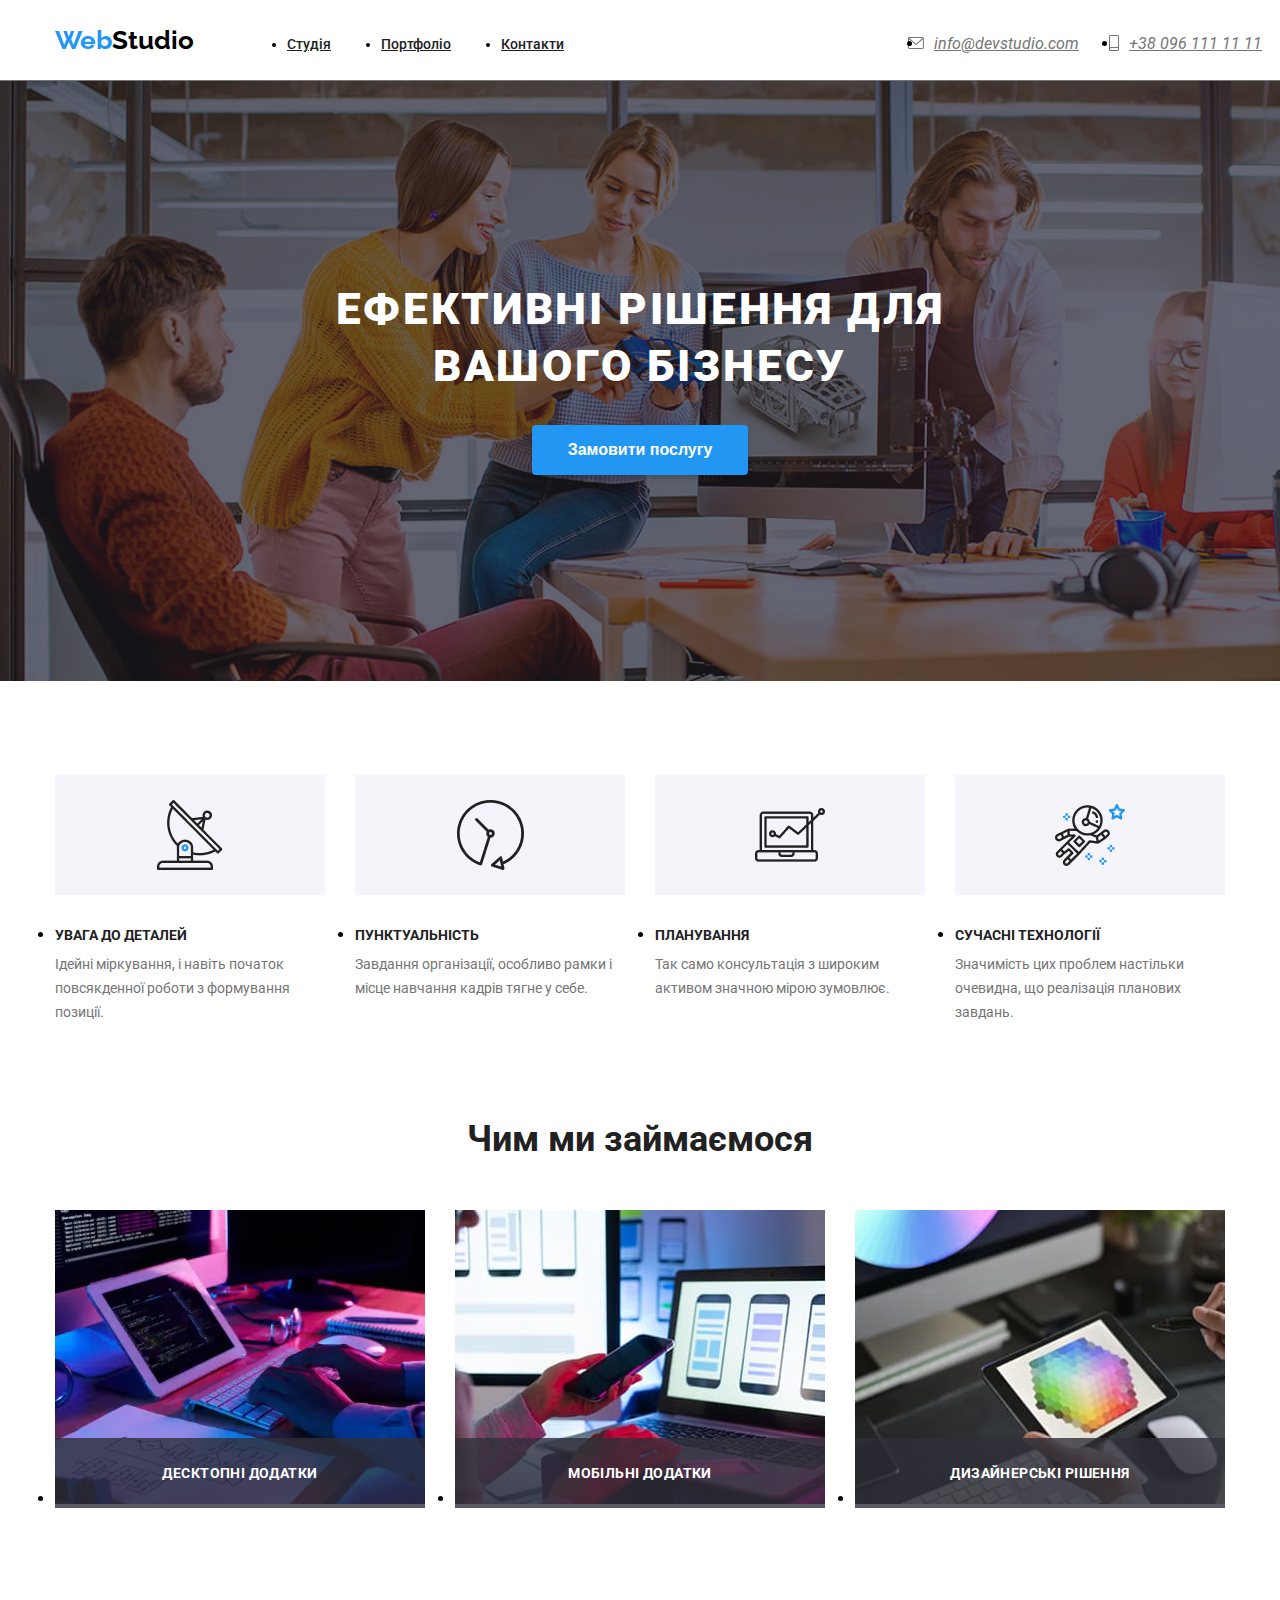
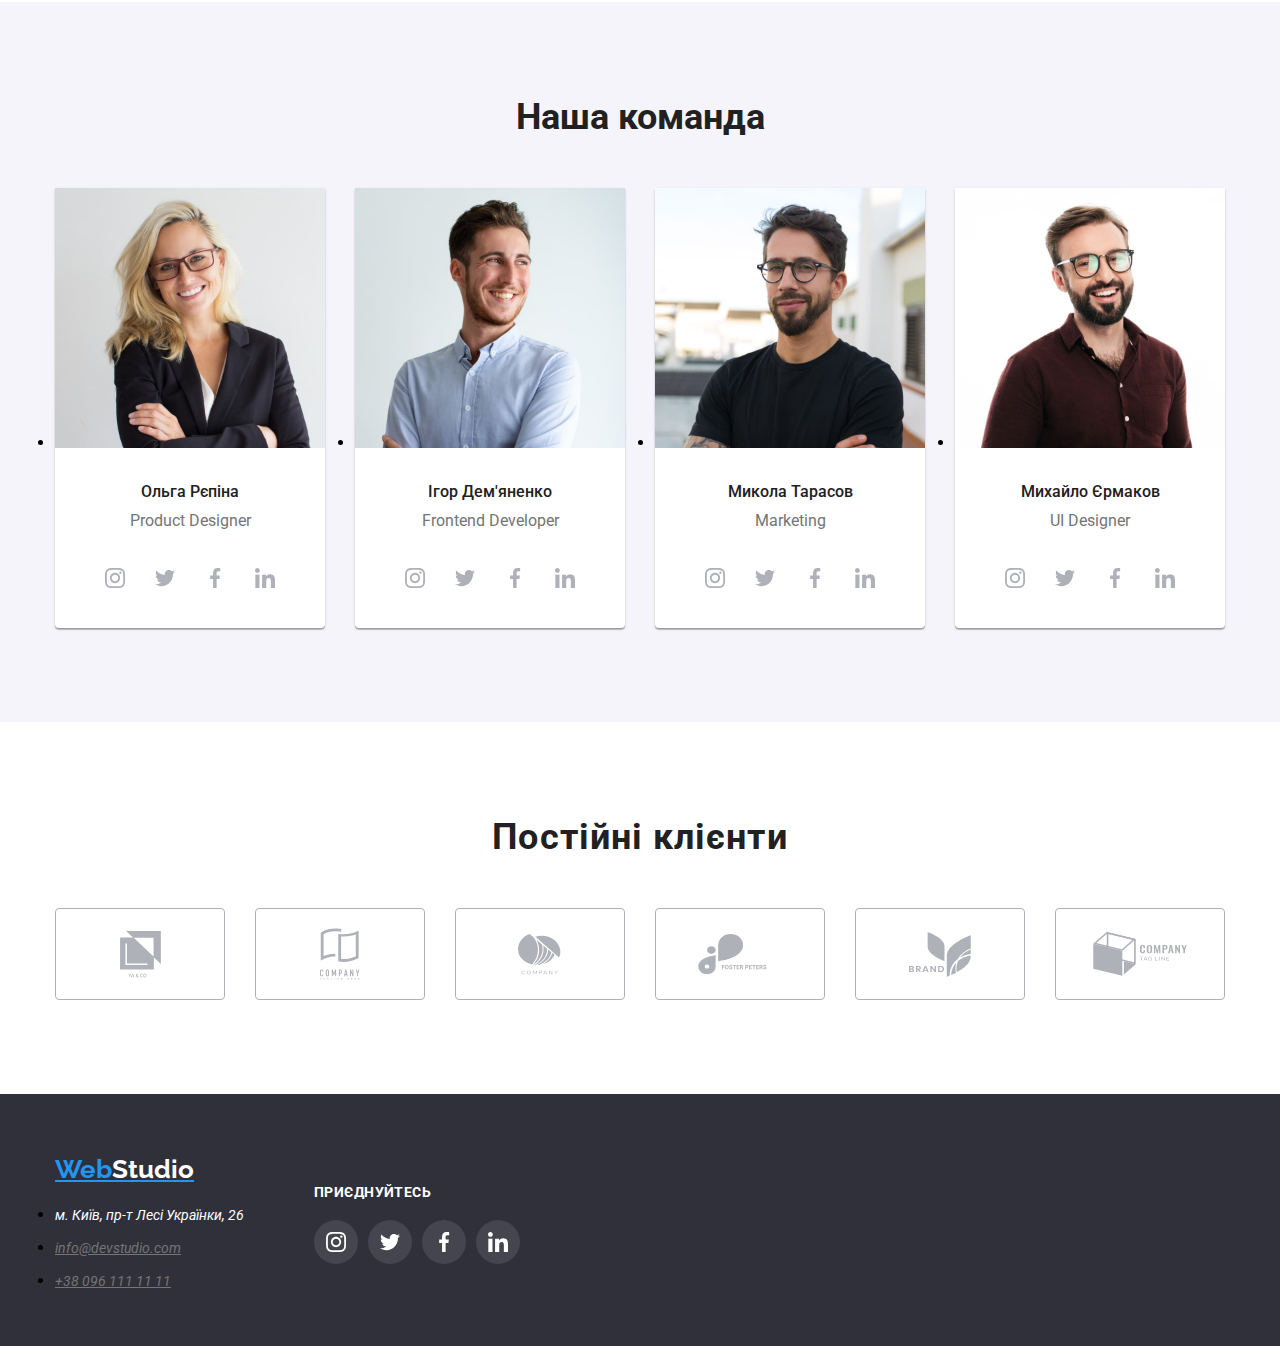
<file: index.html>
<!doctype html>
<html lang="en">
  <head>
    <meta charset="UTF-8" />
    <meta name="viewport" content="width=device-width, initial-scale=1.0" />
    <title>Document</title>
    <link rel="preconnect" href="https://fonts.googleapis.com" />
    <link rel="preconnect" href="https://fonts.gstatic.com" crossorigin />
    <link
      href="https://fonts.googleapis.com/css2?family=Raleway:ital,wght@0,100..900;1,100..900&family=Roboto:ital,wght@0,100..900;1,100..900&display=swap"
      rel="stylesheet"
    />
    <link
      rel="stylesheet"
      href="https://cdnjs.cloudflare.com/ajax/libs/modern-normalize/3.0.1/modern-normalize.min.css"
      integrity="sha512-q6WgHqiHlKyOqslT/lgBgodhd03Wp4BEqKeW6nNtlOY4quzyG3VoQKFrieaCeSnuVseNKRGpGeDU3qPmabCANg=="
      crossorigin="anonymous"
      referrerpolicy="no-referrer"
    />
    <link rel="stylesheet" href="css/reset.css" />
    <link rel="stylesheet" href="css/style.css" />
  </head>
  <body>
    <header class="header">
      <section class="section-header">
        <div class="container wrap">
          <a class="header-logo" href="/"
            ><span class="header-logo-blue">Web</span
            ><span class="header-logo-black">Studio</span></a
          >
          <nav class="header-nav">
            <ul class="header-list">
              <li class="header-item">
                <a class="header-link" href="#">Студія</a>
              </li>
              <li class="header-item">
                <a class="header-link" href="./portfolio.html">Портфоліо</a>
              </li>
              <li class="header-item">
                <a class="header-link" href="#">Контакти</a>
              </li>
            </ul>
          </nav>
          <address class="header-address">
            <ul class="header-list2">
              <svg class="mail">
                <use href="./img/symbol-defs.svg#icon-envelope"></use>
              </svg>
              <li class="header-item">
                <a class="header-address-link" href="mail:info@devstudio.com"
                  >info@devstudio.com</a
                >
              </li>
              <svg class="smartphone">
                <use href="./img/symbol-defs.svg#icon-smartphone"></use>
              </svg>
              <li class="header-item">
                <a class="header-address-link" href="tel:+380961111111"
                  >+38 096 111 11 11</a
                >
              </li>
            </ul>
          </address>
        </div>
      </section>
    </header>
    <main>
      <section class="section-hero">
        <div class="container hero">
          <h1 class="hero-title">Ефективні рішення для вашого бізнесу</h1>
          <button class="hero-btn" type="button">Замовити послугу</button>
        </div>
      </section>
      <section class="main-section">
        <div class="container">
          <ul class="main-list">
            <li class="main-item">
              <h2 class="main-subtitle">УВАГА ДО ДЕТАЛЕЙ</h2>
              <p class="main-text">
                Ідейні міркування, і навіть початок повсякденної роботи з
                формування позиції.
              </p>
            </li>
            <li class="main-item">
              <h3 class="main-subtitle">ПУНКТУАЛЬНІСТЬ</h3>
              <p class="main-text">
                Завдання організації, особливо рамки і місце навчання кадрів
                тягне у себе.
              </p>
            </li>
            <li class="main-item">
              <h3 class="main-subtitle">ПЛАНУВАННЯ</h3>
              <p class="main-text">
                Так само консультація з широким активом значною мірою зумовлює.
              </p>
            </li>
            <li class="main-item">
              <h3 class="main-subtitle">СУЧАСНІ ТЕХНОЛОГІЇ</h3>
              <p class="main-text">
                Значимість цих проблем настільки очевидна, що реалізація
                планових завдань.
              </p>
            </li>
          </ul>
        </div>
      </section>
      <section class="section-second">
        <div class="container">
          <h2 class="main-title">Чим ми займаємося</h2>
          <ul class="main-list">
            <li class="main-list-item">
              <img
                class="main-list-item-img"
                src="img/activities-1.webp"
                alt="computer"
              />
              <div class="main-block">Десктопні додатки</div>
            </li>
            <li class="main-list-item">
              <img
                class="main-list-item-img"
                src="img/activities-2.jpg"
                alt="mobile"
              />
               <div class="main-block">Мобільні додатки</div>
            </li>
            <li class="main-list-item">
              <img
                class="main-list-item-img"
                src="img/activities-3.jpg"
                alt="planshet"
              />
              <div class="main-block">Дизайнерські рішення</div>
            </li>
          </ul>
        </div>
      </section>
      <section class="section-team">
        <div class="container">
          <h2 class="team-title">Наша команда</h2>
          <ul class="team-list">
            <li class="team-item">
              <img
                class="team-img"
                src="img/team-member-1.jpg"
                alt="woman"
                width="300px"
              />
              <h3 class="team-subtitle">Ольга Рєпіна</h3>
              <p class="team-text">Product Designer</p>
              <ul class="team-list-icons">
                <li class="team-item-icons">
                  <svg class="instagram">
                    <use href="./img/symbol-defs.svg#icon-instagram"></use>
                  </svg>
                </li>
                <li class="team-item-icons">
                  <svg class="twitter">
                    <use href="./img/symbol-defs.svg#icon-twitter"></use>
                  </svg>
                </li>
                <li class="team-item-icons">
                  <svg class="facebook">
                    <use href="./img/symbol-defs.svg#icon-facebook"></use>
                  </svg>
                </li>
                <li class="team-item-icons">
                  <svg class="linkedin">
                    <use href="./img/symbol-defs.svg#icon-linkedin"></use>
                  </svg>
                </li>
              </ul>
            </li>
            <li class="team-item">
              <img
                class="team-img"
                src="img/team-member-2.jpg"
                alt="man"
                width="300px"
              />
              <h3 class="team-subtitle">Ігор Дем'яненко</h3>
              <p class="team-text">Frontend Developer</p>
              <ul class="team-list-icons">
                <li class="team-item-icons">
                  <svg class="instagram">
                    <use href="./img/symbol-defs.svg#icon-instagram"></use>
                  </svg>
                </li>
                <li class="team-item-icons">
                  <svg class="twitter">
                    <use href="./img/symbol-defs.svg#icon-twitter"></use>
                  </svg>
                </li>
                <li class="team-item-icons">
                  <svg class="facebook">
                    <use href="./img/symbol-defs.svg#icon-facebook"></use>
                  </svg>
                </li>
                <li class="team-item-icons">
                  <svg class="linkedin">
                    <use href="./img/symbol-defs.svg#icon-linkedin"></use>
                  </svg>
                </li>
              </ul>
            </li>
            <li class="team-item">
              <img
                class="team-img"
                src="img/team-member-3.jpg"
                alt="men"
                width="300px"
              />
              <h3 class="team-subtitle">Микола Тарасов</h3>
              <p class="team-text">Marketing</p>
              <ul class="team-list-icons">
                <li class="team-item-icons">
                  <svg class="instagram">
                    <use href="./img/symbol-defs.svg#icon-instagram"></use>
                  </svg>
                </li>
                <li class="team-item-icons">
                  <svg class="twitter">
                    <use href="./img/symbol-defs.svg#icon-twitter"></use>
                  </svg>
                </li>
                <li class="team-item-icons">
                  <svg class="facebook">
                    <use href="./img/symbol-defs.svg#icon-facebook"></use>
                  </svg>
                </li>
                <li class="team-item-icons">
                  <svg class="linkedin">
                    <use href="./img/symbol-defs.svg#icon-linkedin"></use>
                  </svg>
                </li>
              </ul>
            </li>
            <li class="team-item">
              <img
                class="team-img"
                src="img/team-member-4.jpg"
                alt="men"
                width="300px"
              />
              <h3 class="team-subtitle">Михайло Єрмаков</h3>
              <p class="team-text">UI Designer</p>
              <ul class="team-list-icons">
                <li class="team-item-icons">
                  <svg class="instagram">
                    <use href="./img/symbol-defs.svg#icon-instagram"></use>
                  </svg>
                </li>
                <li class="team-item-icons">
                  <svg class="twitter">
                    <use href="./img/symbol-defs.svg#icon-twitter"></use>
                  </svg>
                </li>
                <li class="team-item-icons">
                  <svg class="facebook">
                    <use href="./img/symbol-defs.svg#icon-facebook"></use>
                  </svg>
                </li>
                <li class="team-item-icons">
                  <svg class="linkedin">
                    <use href="./img/symbol-defs.svg#icon-linkedin"></use>
                  </svg>
                </li>
              </ul>
            </li>
          </ul>
        </div>
      </section>
      <section class="section-customers">
        <div class="container">
          <h2 class="customers-title">Постійні клієнти</h2>
          <ul class="customers-list">
            <li class="customers-item">
              <svg class="icon-ya-co customers-svg">
                <use href="./img/symbol-defs.svg#icon-ya-co"></use>
              </svg>
            </li>
            <li class="customers-item">
              <svg class="icon-company-tag-here customers-svg">
                <use href="./img/symbol-defs.svg#icon-company-tag-here"></use>
              </svg>
            </li>
            <li class="customers-item">
              <svg class="icon-company-2 customers-svg">
                <use href="./img/symbol-defs.svg#icon-company-2"></use>
              </svg>
            </li>
            <li class="customers-item">
              <svg class="icon-foster-peters customers-svg">
                <use href="./img/symbol-defs.svg#icon-foster-peters"></use>
              </svg>
            </li>
            <li class="customers-item">
              <svg class="icon-brand customers-svg">
                <use href="./img/symbol-defs.svg#icon-brand"></use>
              </svg>
            </li>
            <li class="customers-item">
              <svg class="icon-company-tag-line customers-svg">
                <use href="./img/symbol-defs.svg#icon-company-tag-line"></use>
              </svg>
            </li>
          </ul>
        </div>
      </section>
    </main>
    <footer class="footer">
      <section class="footer-section">
        <div class="container">
          <a class="footer-logo" href="#"
            ><span class="header-logo-blue">Web</span
            ><span class="header-logo-white">Studio</span></a
          >
          <address class="footer-address">
            <ul class="footer-list">
              <li class="footer-item">
                <p class="footer-text">м. Київ, пр-т Лесі Українки, 26</p>
              </li>
              <li class="footer-item">
                <a class="footer-link" href="#">info@devstudio.com</a>
              </li>
              <li class="footer-item">
                <a class="footer-link" href="#">+38 096 111 11 11</a>
              </li>
            </ul>
            <div class="footer-connection">
          <h3 class="footer-subtitle">приєднуйтесь</h3>
          <ul class="footer-list2">
            <li class="footer-item2">
              <svg class="footer-icons">
                <use href="./img/symbol-defs.svg#icon-instagram"></use>
              </svg>
            </li>
            <li class="footer-item2">
              <svg class="footer-icons">
                <use href="./img/symbol-defs.svg#icon-twitter"></use>
              </svg>
            </li>
            <li class="footer-item2">
              <svg class="footer-icons">
                <use href="./img/symbol-defs.svg#icon-facebook"></use>
              </svg>
            </li>
            <li class="footer-item2">
              <svg class="footer-icons">
                <use href="./img/symbol-defs.svg#icon-linkedin"></use>
              </svg>
            </li>
          </ul>
          </div>
           </address>
        </div>
      </section>
    </footer>
  </body>
</html>
</file>
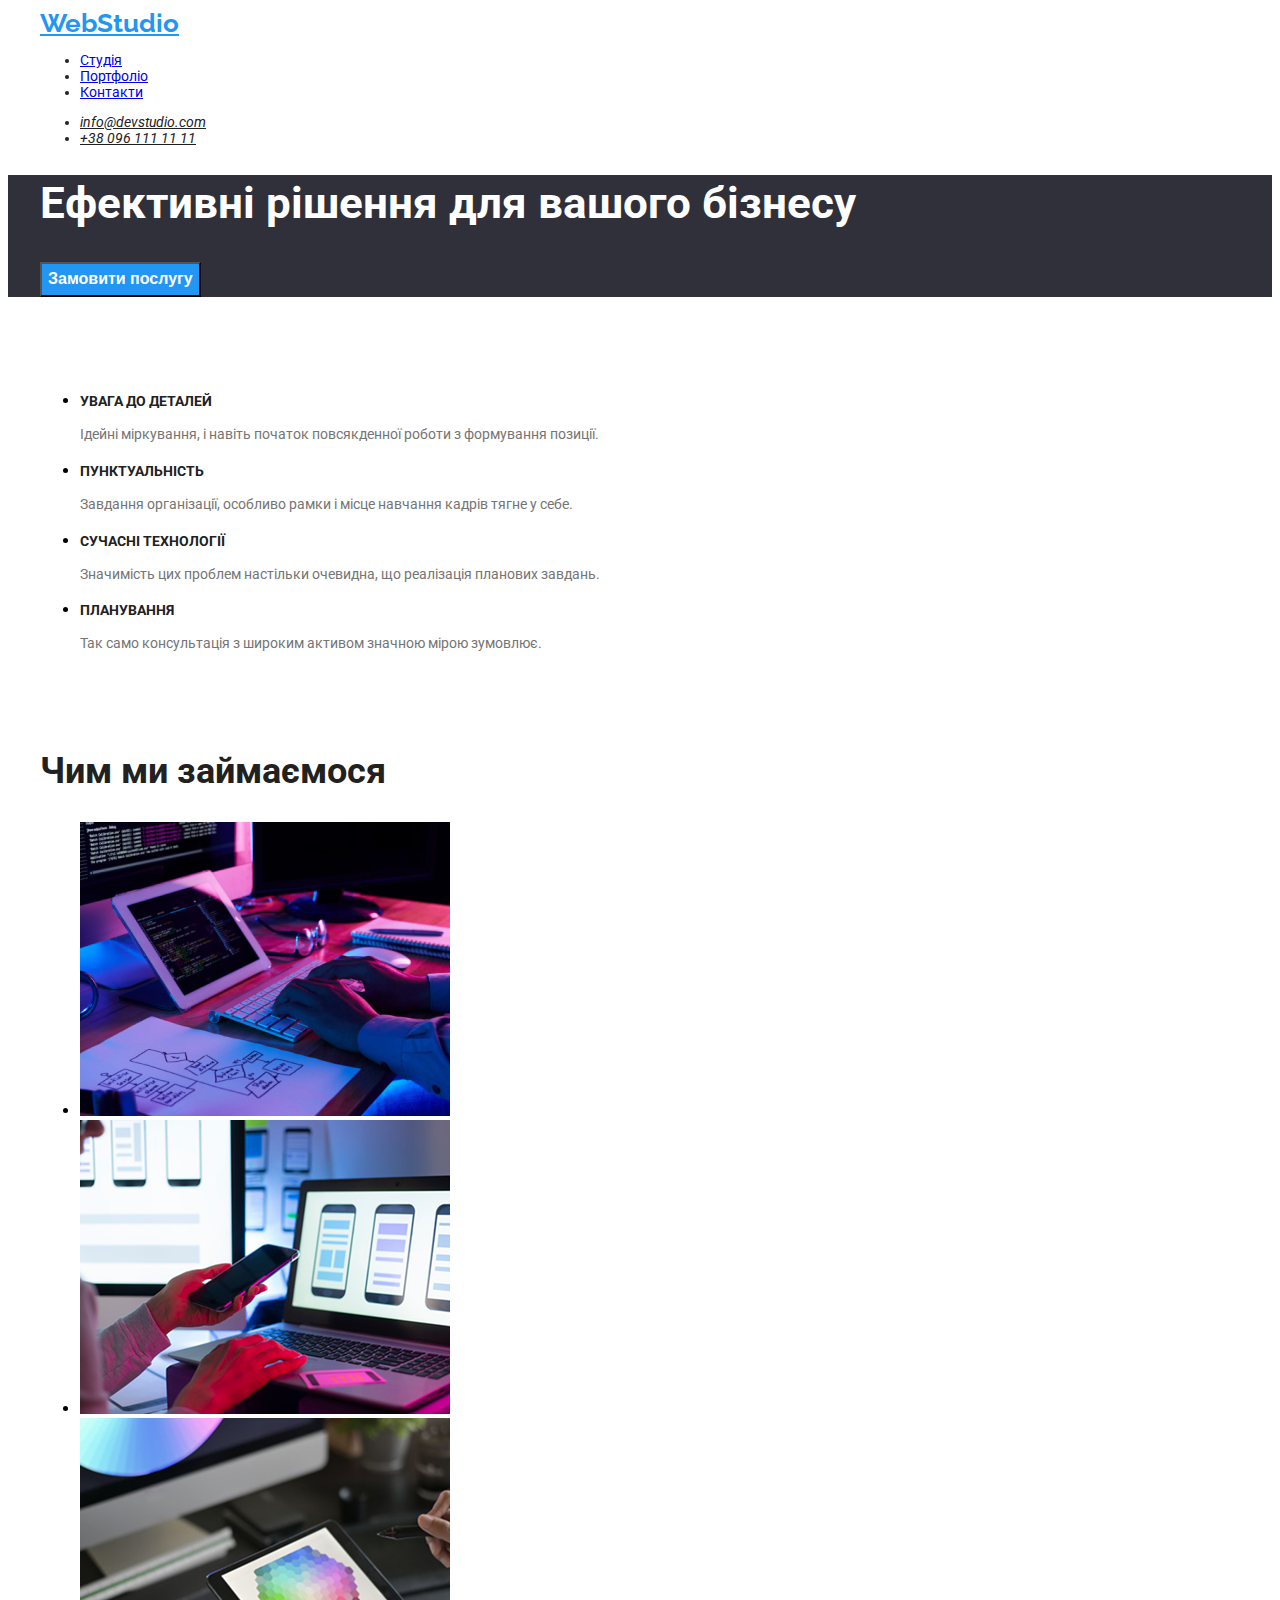
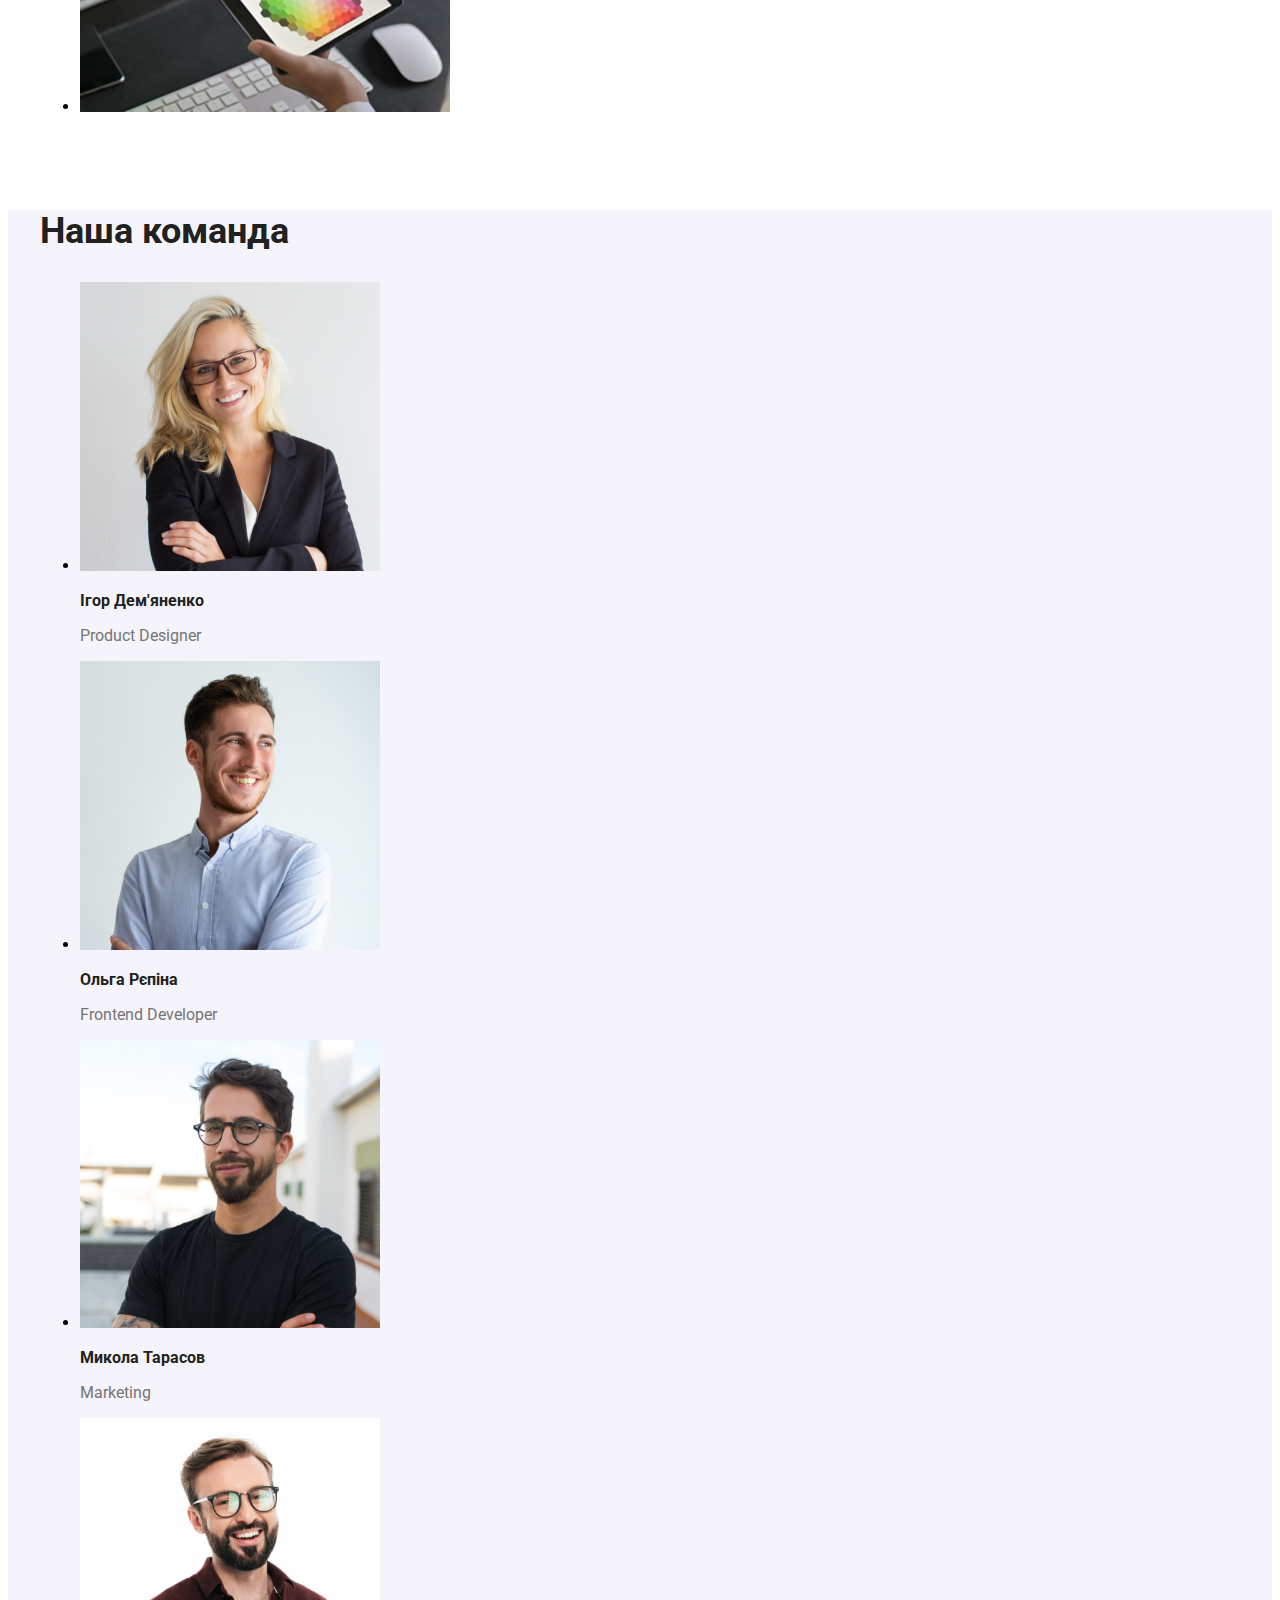
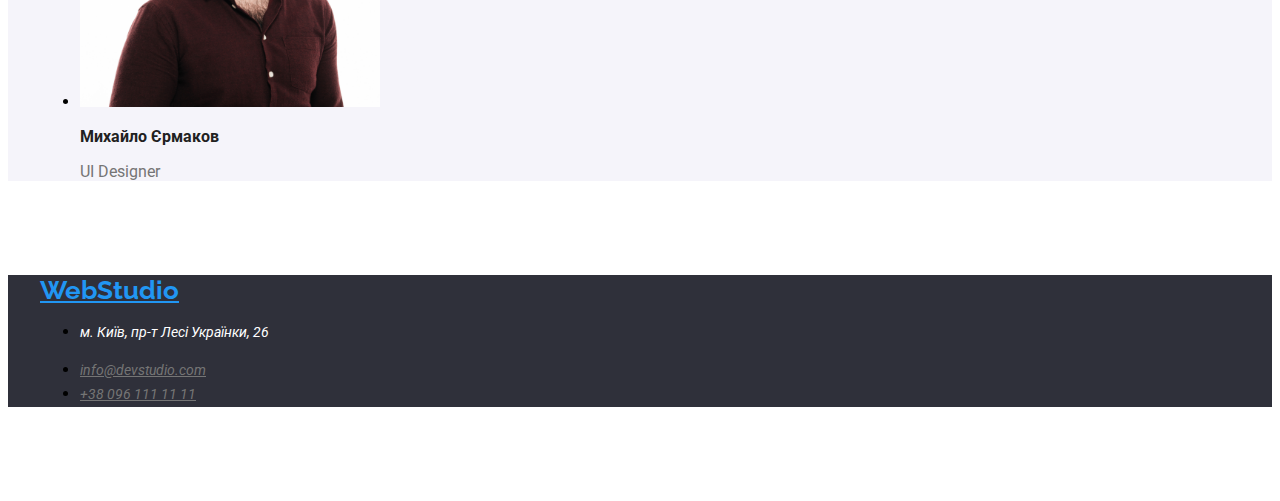
<file: WebStudio/index.html>
<!DOCTYPE html>
<html lang="en">
  <head>
    <meta charset="UTF-8" />
    <meta name="viewport" content="width=device-width, initial-scale=1.0" />
    <title>Document</title>
    <link rel="preconnect" href="https://fonts.googleapis.com" />
    <link rel="preconnect" href="https://fonts.gstatic.com" crossorigin />
    <link
      href="https://fonts.googleapis.com/css2?family=Raleway:ital,wght@0,100..900;1,100..900&family=Roboto:ital,wght@0,100..900;1,100..900&display=swap"
      rel="stylesheet"
    />
    <link
      rel="stylesheet"
      href="https://cdnjs.cloudflare.com/ajax/libs/modern-normalize/3.0.1/modern-normalize.min.css"
      integrity="sha512-q6WgHqiHlKyOqslT/lgBgodhd03Wp4BEqKeW6nNtlOY4quzyG3VoQKFrieaCeSnuVseNKRGpGeDU3qPmabCANg=="
      crossorigin="anonymous"
      referrerpolicy="no-referrer"
    />
    <link rel="stylesheet" href="./style.css" />
  </head>
  <body>
    <header class="header">
      <div class="container">
      <a class="header-logo" href="/">WebStudio</a>
      <nav class="header-nav">
        <ul class="header-list">
          <li class="header-list-item">
            <a class="header-list-item-link" href="#">Студія</a>
          </li>
          <li class="header-list-item">
            <a class="header-list-item-link" href="./portfolio.html">Портфоліо</a>
          </li>
          <li class="header-list-item">
            <a class="header-list-item-link" href="#">Контакти</a>
          </li>
        </ul>
        <address class="header-address">
          <ul class="header-list">
            <li class="header-list-item">
              <a
                class="header-list-item-address-link"
                href="mail:info@devstudio.com">info@devstudio.com</a>
            </li>
            <li class="header-list-item">
              <a class="header-list-item-address-link" href="tel:+380961111111">+38 096 111 11 11</a>
            </li>
          </ul>
        </address>
      </nav>
      </div>
    </header>
    <main class="main">
      <section class="section-hero">
        <div class="container">
        <h1 class="hero-title">Ефективні рішення для вашого бізнесу</h1>
        <button class="hero-btn" type="button">Замовити послугу</button>
      </section>
      <section class="main-section">
        <div class="container">
        <ul class="main-list">
          <li class="main-item">
            <h2 class="main-list-item-title">УВАГА ДО ДЕТАЛЕЙ</h2>
            <p class="main-list-item-text">
              Ідейні міркування, і навіть початок повсякденної роботи з
              формування позиції.
            </p>
          </li>
          <li class="main-item">
            <h3 class="main-list-item-title">ПУНКТУАЛЬНІСТЬ</h3>
            <p class="main-list-item-text">
              Завдання організації, особливо рамки і місце навчання кадрів тягне
              у себе.
            </p>
          </li>
          <li class="main-item">
            <h3 class="main-list-item-title">СУЧАСНІ ТЕХНОЛОГІЇ</h3>
            <p class="main-list-item-text">
              Значимість цих проблем настільки очевидна, що реалізація планових
              завдань.
            </p>
          </li>
          <li class="main-item">
            <h3 class="main-list-item-title">ПЛАНУВАННЯ</h3>
            <p class="main-list-item-text">
              Так само консультація з широким активом значною мірою зумовлює.
            </p>
          </li>
        </ul>
        </div>
        </section>
        <section class="section-second">
        <div class="container">
        <h2 class="main-subtitle">Чим ми займаємося</h2>
        <ul class="main-list">
          <li class="main-list-item">
            <img
              class="main-list-item-img"
              src="img/box 1.png"
              alt="computer"/>
          </li>
          <li class="main-list-item">
            <img
              class="main-list-itemnx-img"
              src="img/box 2.png"
              alt="mobile"/>
          </li>
          <li class="main-list-item">
            <img
              class="main-list-itemnx-img"
              src="img/box 3.png"
              alt="planshet" />
          </li>
        </ul>
        </div>
        </section>
      <section class="main-descraption">
        <div class="container">
        <h2 class="main-subtitle">Наша команда</h2>
        <ul class="main-descraption-list">
          <li class="main-descrsption-item">
            <img
              class="main-descraption-img"
              src="img/img1.png"
              alt="men"
              width="300px"/>
            <h3 class="main-descraption-title">Ігор Дем'яненко</h3>
            <p class="main-descrsption-text">Product Designer</p>
          </li>
          <li class="main-descrsption-item">
            <img
              class="main-descraption-img"
              src="img/img2.png"
              alt="women"
              width="300px"/>
            <h3 class="main-descraption-title">Ольга Рєпіна</h3>
            <p class="main-descrsption-text">Frontend Developer</p>
          </li>
          <li class="main-descrsption-item">
            <img
              class="main-descraption-img"
              src="img/img3.png"
              alt="men"
              width="300px"/>
            <h3 class="main-descraption-title">Микола Тарасов</h3>
            <p class="main-descrsption-text">Marketing</p>
          </li>
          <li class="main-descrsption-item">
            <img
              class="main-descraption-img"
              src="img/img.png"
              alt="men"
              width="300px"/>
            <h3 class="main-descraption-title">Михайло Єрмаков</h3>
            <p class="main-descrsption-text">UI Designer</p>
          </li>
        </ul>
        </div>
      </section>
    </main>
    <footer class="footer">
      <section class="footer-section">
        <div class="container">
        <a class="footer-logo" href="#">WebStudio</a>
        <address class="footer-sddress">
          <ul class="footer-list">
            <li class="footer-item">
              <p class="footer-text">м. Київ, пр-т Лесі Українки, 26</p>
            </li>
            <li class="footer-item">
              <a class="footer-link" href="#">info@devstudio.com</a>
            </li>
            <li class="footer-item">
              <a class="footer-link" href="#">+38 096 111 11 11</a>
            </li>
          </ul>
        </address>
        </div>
      </section>
    </footer>
  </body>
</html>
</file>
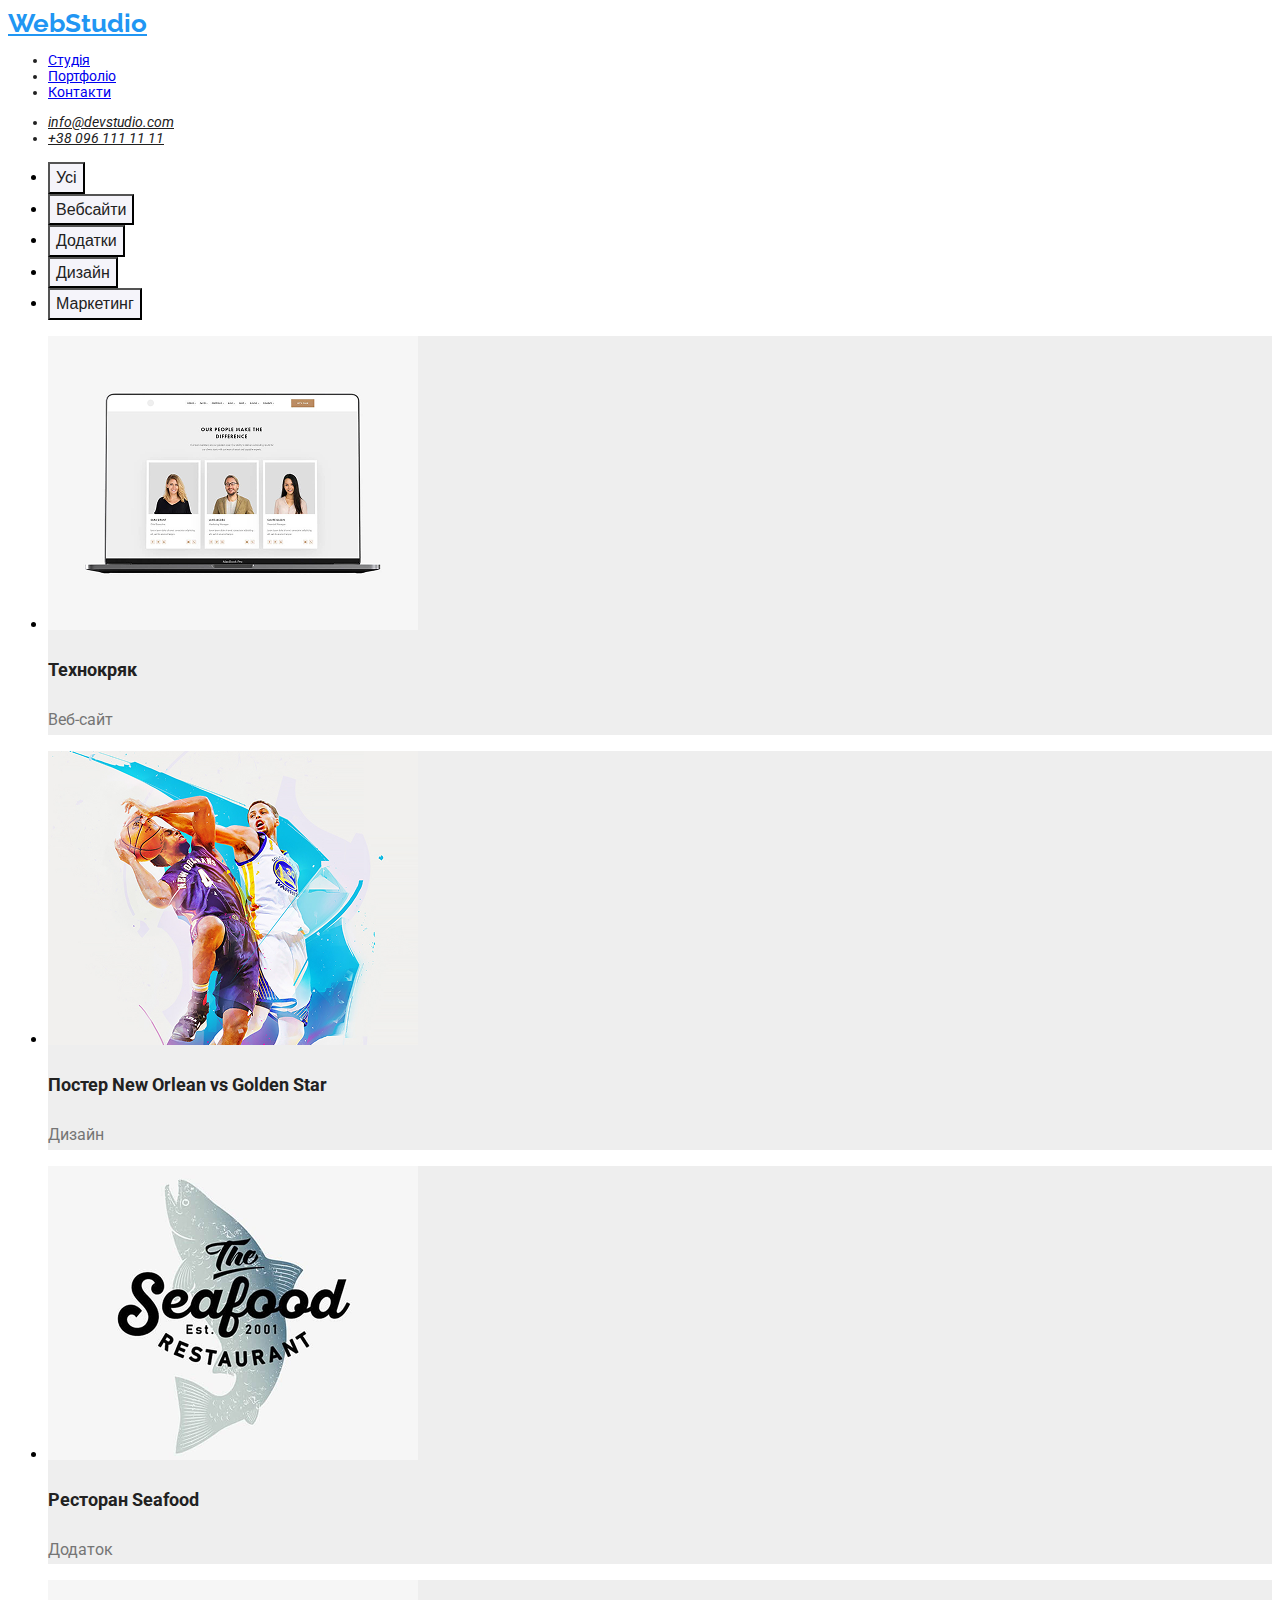
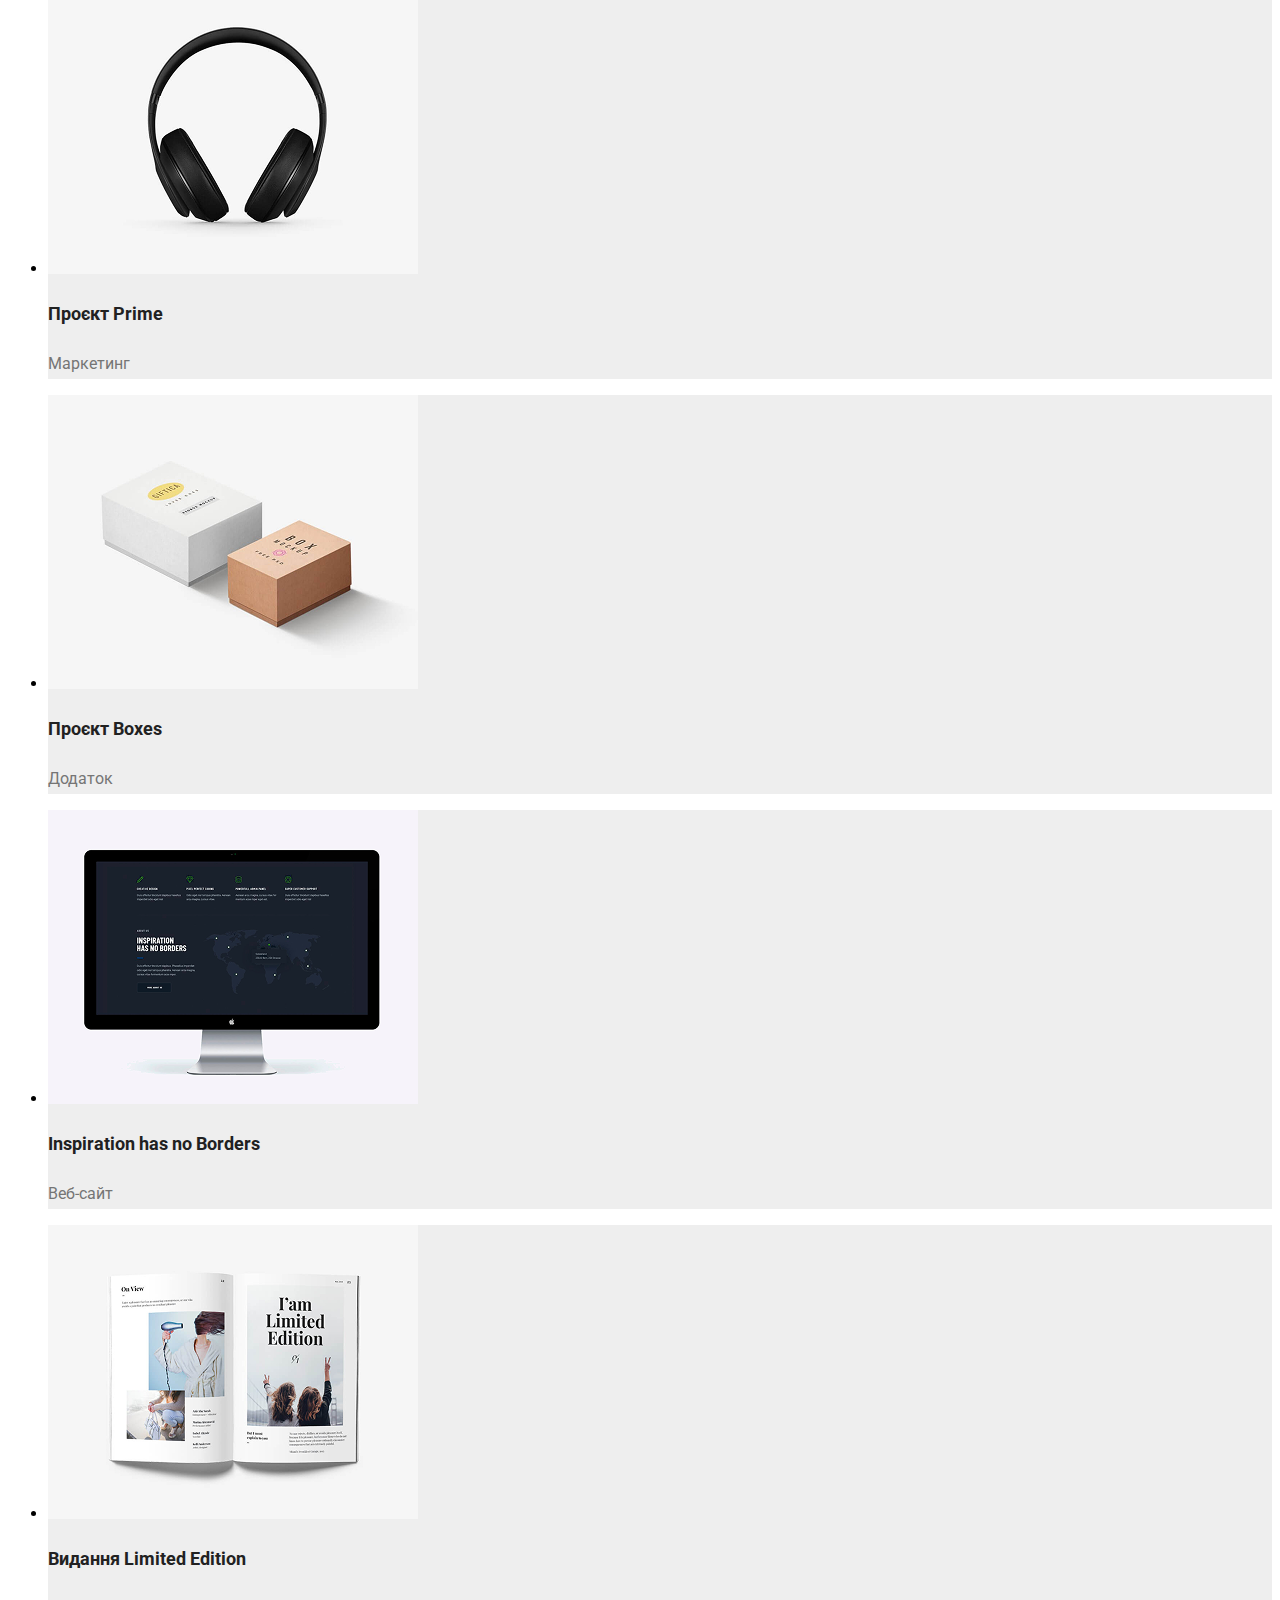
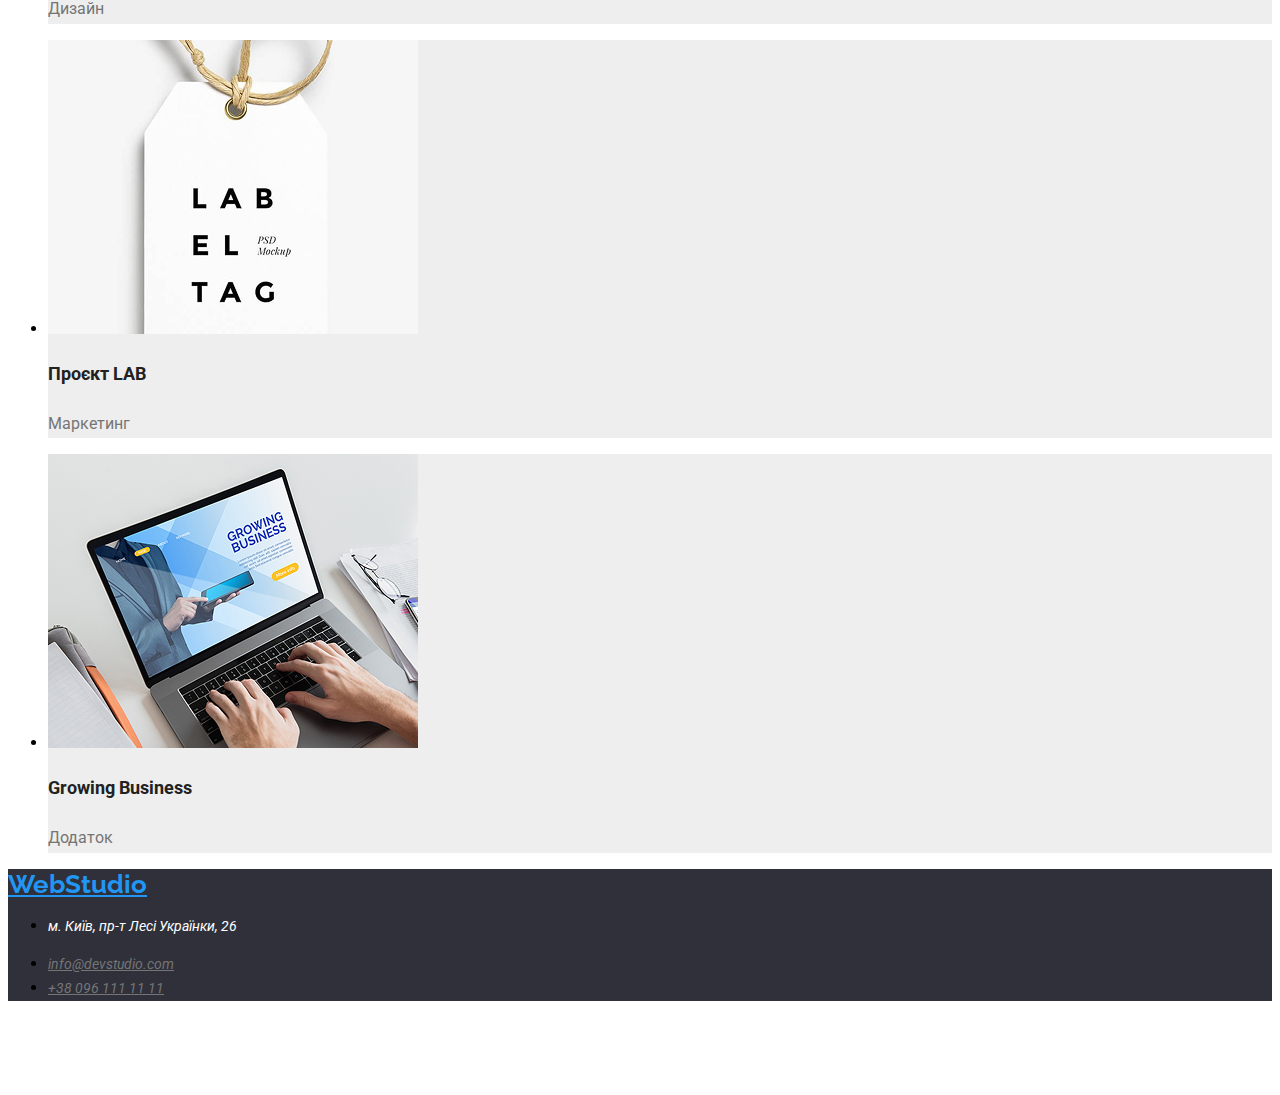
<file: WebStudio/portfolio.html>
<!DOCTYPE html>
<html lang="en">
  <head>
    <meta charset="UTF-8" />
    <meta name="viewport" content="width=device-width, initial-scale=1.0" />
    <title>Document</title>
    <link rel="preconnect" href="https://fonts.googleapis.com" />
    <link rel="preconnect" href="https://fonts.gstatic.com" crossorigin />
    <link
      href="https://fonts.googleapis.com/css2?family=Raleway:ital,wght@0,100..900;1,100..900&family=Roboto:ital,wght@0,100..900;1,100..900&display=swap"
      rel="stylesheet"
    />
    <link rel="stylesheet" href="./style.css" />
  </head>
  <body>
    <header class="header">
      <a class="header-logo" href="/">WebStudio</a>
      <nav class="header-nav">
        <ul class="header-list">
          <li class="header-list-item">
            <a class="header-list-item-link" href="./index.html">Студія</a>
          </li>
          <li class="header-list-item">
            <a class="header-list-item-link" href="#">Портфоліо</a>
          </li>
          <li class="header-list-item">
            <a class="header-list-item-link" href="#">Контакти</a>
          </li>
        </ul>
        <address class="header-address">
          <ul class="header-list">
            <li class="header-list-item">
              <a
                class="header-list-item-address-link"
                href="mail:info@devstudio.com"
                >info@devstudio.com</a
              >
            </li>
            <li class="header-list-item">
              <a class="header-list-item-address-link" href="tel:+380961111111"
                >+38 096 111 11 11</a
              >
            </li>
          </ul>
        </address>
      </nav>
    </header>
    <main class="portfolio">
      <ul class="portfolio-list">
        <li class="portfolio-item">
          <button class="portfolio-list-item-btn" type="submit">Усі</button>
        </li>
        <li class="portfolio-item">
          <button class="portfolio-list-item-btn" type="submit">Вебсайти</button>
        </li>
        <li class="portfolio-item">
          <button class="portfolio-list-item-btn" type="submit">Додатки</button>
        </li>
        <li class="portfolio-item">
          <button class="portfolio-list-item-btn" type="submit">Дизайн</button>
        </li>
        <li class="portfolio-item">
          <button class="portfolio-list-item-btn" type="submit">Маркетинг</button>
        </li>
      </ul>
      <ul class="portfolio-list">
        <li class="portfolio-list-item">
          <img src="img/img (9).png" alt="computer" />
          <h3 class="portfolio-subtitle">Технокряк</h3>
          <p class="portfolio-text">Веб-сайт</p>
        </li>
        <li class="portfolio-list-item">
          <img src="img/img (1).png" alt="basketball" />
          <h3 class="portfolio-subtitle">Постер New Orlean vs Golden Star</h3>
          <p class="portfolio-text">Дизайн</p>
        </li>
        <li class="portfolio-list-item">
          <img src="img/img (2).png" alt="fish" />
          <h3 class="portfolio-subtitle">Ресторан Seafood</h3>
          <p class="portfolio-text">Додаток</p>
        </li>
        <li class="portfolio-list-item">
          <img src="img/img (3).png" alt="headphones" />
          <h3 class="portfolio-subtitle">Проєкт Prime</h3>
          <p class="portfolio-text">Маркетинг</p>
        </li>
        <li class="portfolio-list-item">
          <img src="img/img (4).png" alt="boxes" />
          <h3 class="portfolio-subtitle">Проєкт Boxes</h3>
          <p class="portfolio-text">Додаток</p>
        </li>
        <li class="portfolio-list-item">
          <img src="img/img (5).png" alt="computer" />
          <h3 class="portfolio-subtitle">Inspiration has no Borders</h3>
          <p class="portfolio-text">Веб-сайт</p>
        </li>
        <li class="portfolio-list-item">
          <img src="img/img (6).png" alt="book" />
          <h3 class="portfolio-subtitle">Видання Limited Edition</h3>
          <p class="portfolio-text">Дизайн</p>
        </li>
        <li class="portfolio-list-item">
          <img src="img/img (7).png" alt="paper" />
          <h3 class="portfolio-subtitle">Проєкт LAB</h3>
          <p class="portfolio-text">Маркетинг</p>
        </li>
        <li class="portfolio-list-item">
          <img src="img/img (8).png" alt="computer" />
          <h3 class="portfolio-subtitle">Growing Business</h3>
          <p class="portfolio-text">Додаток</p>
        </li>
      </ul>
    </main>
    <footer class="footer">
      <section class="footer-section">
        <a class="footer-logo" href="#">WebStudio</a>
        <address class="footer-address">
          <ul class="footer-list">
            <li class="footer-item">
              <p class="footer-text">м. Київ, пр-т Лесі Українки, 26</p>
            </li>
            <li class="footer-item">
              <a class="footer-link" href="#">info@devstudio.com</a>
            </li>
            <li class="footer-item">
              <a class="footer-link" href="#">+38 096 111 11 11</a>
            </li>
          </ul>
        </address>
      </section>
    </footer>
  </body>
</html>
</file>
<file: css/style.css>
:root {
    --color-white:#FFFFFF;
    --color-blue: #2196F3;
    --color-dark: #000;
    --color-black: #212121;
    --color-grey: #757575;
    --section-hero-bacground: #2F303A;
    --section-team-bacground:#F5F4FA;
    --section-portfolio-btn: #F5F4FA;
    --border-color:#EEE;
    --icons-color:#AFB1B8;
}

.container {
    width: 1200px;
    margin: 0 auto;
    padding: 0 15px;
}

.header {
    background-color: var(--color-white);
    border-bottom: 1px solid var(--color-grey);
}

body {
    font-family: "Roboto";
}

.wrap {
    display: flex;
    align-items: baseline;
    justify-content: space-between;
    flex-wrap: nowrap;
}

.hero {
    display: flex;
    flex-direction: column;
    align-items: center;
    text-align: center;
}

.header-logo {
color:var(--color-blue);
font-family: "Raleway";
font-weight: 700;
font-size: 26px;
line-height: auto;
text-decoration: none;
}

.header-logo-blue {
    color: var(--color-blue);
}

.header-logo-black {
    color: var(--color-dark);
}

.header-logo-white {
    color: var(--color-white);
}

.header-nav {
    font-weight: 500;
    font-size: 14px;
    line-height: auto;
    text-decoration: none;
    margin-left: 93px;
    margin-right: 344px;
}

.header-list {
    display: flex;
    gap: 50px;
}

.header-link {
    color: var(--color-black);
    cursor: pointer;
    display: inline-block;
    /* position: relative; */
}

.header-link:hover {
    color: var(--color-blue);
}

.header-list2 a[href^="tel"] {
    white-space: nowrap;
}



.header-list2 {
    display: flex;
   align-items: center;
}

.mail {
    width: 16.0px;
    height: 12.0px;
    fill: var(--color-grey);
    /* position: relative; */
}

.mail:hover {
    fill: var(--color-blue);
    cursor: pointer;
}

.smartphone {
   width: 10.0px;
   height: 16.0px;
   fill: var(--color-grey);
}

.smartphone:hover {
    fill: var(--color-blue);
    cursor: pointer;
}


.header-address-link {
    color: var(--color-grey);
    cursor: pointer;
    margin-left: 10px;
    margin-right: 30px;
}

.header-address-link:hover {
    color: var(--color-blue);
}

.section-header {
    background-color: var(--color-white);
    padding-top: 25px;
    padding-bottom: 25px;
}

.section-hero {
    background-color:var(--section-hero-bacground);
    background-image: url(../img/overlay.png), url(../img/hero-bg.png);
    color: var(--color-white);
    margin: 0 auto 94 auto;
    height: 600px;
    padding-top: 200px;
    padding-bottom: 200px;
}

.hero-title {
    text-align: center;
    font-weight: 900;
    font-size: 44px;
    line-height: 1.3;
    max-width: 696px;
    letter-spacing: 2.64px;
    font-style: normal;
    text-transform: uppercase;
}

.hero-btn {
    background-color: var(--color-blue);
    color: var(--color-white);
    width: 216.0px;
    height: 50.0px;
    font-size: 16px;
    font-weight: 800;
    text-align: center;
    line-height: 1.8;
    margin-top: 30px; 
    border-radius: 4px;
    border: none;
    box-shadow: 0 4px 4px 0 rgba(0, 0, 0, 0.15);
}

.hero-btn:hover {
    width: 218px;
    height: 52px;
    cursor: pointer;
}

.main-list {
    display: flex;
    gap: 30px;
}

.main-subtitle {
    color: var(--color-black);
    font-weight: 700;
    font-size: 14px;
    line-height: auto;

}

.main-item::before {
    content: "";
    width: 270.0px;
    height: 120.0px;
    background-color:var(--section-team-bacground);
    display: block;
    background-repeat: no-repeat;
    background-position: center;
    margin-bottom: 30px;
}

.main-item:nth-child(1)::before {
    content: "";
    background-image: url(../img/vector-2.png);
}

.main-item:nth-child(2)::before {
    content: "";
    background-image: url(../img/vector-3.png);
}

.main-item:nth-child(3)::before {
    content: "";
    background-image: url(../img/vector-1.png);
}

.main-item:nth-child(4)::before {
    content: "";
    background-image: url(../img/vector-4.png);
}

.main-text {
    color: var(--color-grey);
    font-size: 14px;
    line-height: 1.7;
    margin-top: 10px;
}


.main-title {
   color: var(--color-black);
   font-weight: 700;
   font-size: 36px;
   line-height: auto;
   text-align: center;
   margin: 0 auto;
}

.main-list-item {
    position: relative;
}

.main-list-item-img {
    width: 370.0px;
    height: 294.0px;
    margin-top: 50px;
    background: url() lightgray 50% / cover no-repeat;
}

.main-block {
    background-color: rgba(47, 48, 58, 0.80);
    width: 370.0px;
    height: 70.0px;
    color: var(--color-white);
    font-size: 14px;
    font-style: normal;
    font-weight: 700;
    line-height: normal;
    letter-spacing: 0.42px;
    text-transform: uppercase;
    display: flex;
    align-items: center;
    justify-content: center;
    position: absolute;
    bottom: 0;
    cursor: pointer;
}


.main-section {
    padding-top: 94px;
}

.section-second {
    padding-bottom: 94px;
    padding-top: 94px;
}

.section-team {
    background-color: var(--section-team-bacground);
    padding-top: 94px;
    padding-bottom: 94px;
}

.team-title {
    color: var(--color-black);
    font-size: 36px;
    text-align: center;
    line-height: auto;
    font-weight: 700;
    margin-bottom: 50px;
}

.team-list {
    display: flex;
    gap: 30px;
}

.team-item {
    background-color:var(--color-white);
    border-radius: 0 0 4px 4px;
    box-shadow: 0 1px 3px 0 rgba(0, 0, 0, 0.12), 0 1px 1px 0 rgba(0, 0, 0, 0.14), 0 2px 1px 0 rgba(0, 0, 0, 0.20);
}

.team-subtitle {
    color: var(--color-black);
    font-size: 16px;
    font-weight: 500;
    line-height: auto;
    text-align: center;
    padding-top: 30px;
    padding-bottom: 10px;
    display: flex;
    flex-wrap: nowrap;
    justify-content: center;
    align-items: center;
}

.team-text {
    color: var(--color-grey);
    font-size: 16px;
    font-weight: 400;
    line-height: auto;
    text-align: center;
    display: flex;
    justify-content: center;
    align-items: center;
    padding-bottom: 28px;
}

.team-img {
    width: 270.0px;
    height: 260.0px; 
    background: url() lightgray -40.687px -0.224px / 175.271% 121.356% no-repeat;
}

.team-list-icons {
    display: flex;
    gap: 10px;
    justify-content: center;
    margin-bottom: 30px;
}

.team-item-icons {
    width: 40px;
    height: 40px;
    display: flex;
    align-items: center;
    justify-content: center;
}

.team-item-icons:hover {
    background-color: var(--color-blue);
    border-radius: 50%;
    cursor: pointer;
}

.instagram {
    width: 20.0px;
    height: 20.0px; 
    fill: var(--icons-color);
}

.team-item-icons:hover svg {
  fill: var(--color-white);
}

.twitter {
    width: 20.0px;
    height: 20.0px;
    fill: var(--icons-color);
}

.facebook {
    width: 20.0px;
    height: 20.0px;
    fill: var(--icons-color);
}

.linkedin {
    width: 20.0px;
    height: 20.0px;
    fill: var(--icons-color);
}

.section-customers {
    padding-bottom: 94px;
    padding-top: 94px;
}

.customers-title {
    color: var(--color-black);
    text-align: center;
    font-size: 36px;
    font-style: normal;
    font-weight: 700;
    line-height: normal;
    letter-spacing: 1.08px;
}

.customers-list {
   display: flex;
   justify-content: space-between;
   margin-top: 50px;
}

.customers-item {
    width: 170.0px;
    height: 92.0px;
    border: 1px solid var(--icons-color);
    border-radius: 4px;
    display: flex;
    align-items: center;
    justify-content: center;
}

.customers-item:hover {
    border-color: var(--color-blue);
    cursor: pointer;
}

.customers-svg:hover {
    fill: var(--color-blue);
    cursor: pointer;
   
}

.icon-ya-co {
    width: 41.0px;
    height: 46.7px;
    fill: var(--icons-color);
}

.icon-company-tag-here {
    width: 40.0px;
    height: 52.0px;
    fill: var(--icons-color);
}

.icon-company-2 {
    width: 43.5px;
    height: 41.2px;
    fill: var(--icons-color);
}

.icon-foster-peters {
    width: 84.4px;
    height: 40.6px;
    fill: var(--icons-color);
}

.icon-brand {
    width: 62.5px;
    height: 45.4px;
    fill: var(--icons-color);
}

.icon-company-tag-line {
    width: 93.8px;
    height: 43.9px;
    fill: var(--icons-color);
}

.footer-section {
    background-color:var(--section-hero-bacground);
    height: 252.0px;
    padding-top: 60px;
    padding-bottom: 60px;
}

.footer-logo {
    color:var(--color-dark);
    color: var(--color-blue);
    font-family: "Raleway";
    font-weight: 700;
    font-size: 26px;  
    line-height: auto;
}

.footer-address {
    display: flex;
    gap: 70px;
    align-items: flex-start;
}

.footer-list {
    margin-top: 20px;
    display: flex;
    flex-direction: column;
    gap: 9px;
}

.footer-text {
    color: var(--color-white);
    font-size: 14px;
    font-weight: 400;
    line-height: 1.7;
    margin: 0 auto;
}

.footer-link {
    color: var(--color-grey);
    font-size: 14px;
    font-weight: 400;
    line-height: 1.7;
}

.footer-connection {
    display: flex;
    flex-direction: column;
    
}

.footer-subtitle {
    color: var(--color-white);
    font-size: 14px;
    font-style: normal;
    font-weight: 700;
    line-height: normal;
    letter-spacing: 0.42px;
    text-transform: uppercase;
    margin-bottom: 20px;
    margin-top: 0;
}

.footer-list2 {
    display: flex;
    gap: 10px;
}

.footer-item2 {
    width: 44.0px;
    height: 44.0px;
    background-color: rgba(255, 255, 255, 0.10);
    border-radius: 50%;
    display: flex;
    align-items: center;
    justify-content: center;
}

.footer-item2:hover {
    background-color: var(--color-blue);
    cursor: pointer;
}


.footer-icons {
    width: 20.0px;
    height: 20.0px;
    fill: var(--color-white);
}

.section-portfolio {
    margin-top: 94px;
    margin-bottom: 94px;
}

.portfolio-btn {
    background-color:var(--section-portfolio-btn);
    color: var(--color-black);
    border-radius: 4px;
    font-weight: 500;
    font-size: 16px;
    line-height: 1.6;
    text-align: center;
    padding: 6px 22px;
    border: none;
    border-radius: 4px;
}

.filters-list {
    display: flex;
    justify-content: center;
    flex-wrap: wrap;
    gap: 8px;
    margin-bottom: 34px;
}

.projects-list {
    display: flex;
    justify-content: center;
    flex-wrap: wrap;
    gap: 30px;
}

.portfolio-btn:hover {
    background-color: var(--color-blue);
    color: var(--color-white);
    cursor: pointer;
}

.portfolio-list-item {
    background-color: var(--color-white);
    border: 1px solid var(--border-color);
    width: 370.0px;
    height: 404.0px;
    flex-basis: calc((100% - 60) / 3);
}

.portfolio-list-item:hover {
    box-shadow: 0 1px 1px 0 rgba(0, 0, 0, 0.12), 0 4px 4px 0 rgba(0, 0, 0, 0.06), 1px 4px 6px 0 rgba(0, 0, 0, 0.16);
}

.portfolio-img {
    width: 370.0px;
    height: 294.0px;
    background: url() lightgray 50% / cover no-repeat;
}

.portfolio-subtitle {
    color: var(--color-black);
    font-weight: 700;
    font-size: 18px;
    line-height: 2;
    font-style: normal;
    letter-spacing: 1.08px;
    padding: 20px 24px 0 24px;
}

.portfolio-text {
    color: var(--color-grey);
    font-weight: 400;
    font-size: 16px;
    line-height: 1.8;
    padding: 4px 24px 20px 24px;
}
</file>
<file: WebStudio/style.css>
.container {
    width: 1200px;
    margin: 0 auto;
    padding: 0;
}

.header-logo {
color: #000;
color: #2196F3;
font-family: "Raleway";
font-weight: bold;
font-size: 26px;
line-height: auto;
}

.header-nav {
    font-weight: medium;
    font-size: 14px;
    line-height: auto;
}

.header-list-item {
    color: #212121;
}

.header-list-item-address-link {
    color:#212121;
}

.section-hero {
    background-color: #2F303A;
    color: #FFFFFF;
    margin: 0 auto;
    margin-bottom: 94px;
}

.main-section {
    margin-bottom: 94px;
}

.section-second {
    margin-bottom: 94px;
}

.main-descraption {
    margin-bottom: 94px;
    background-color: #F5F4FA;
}


.hero-btn {
    background-color:#2196F3;
    color: #FFFFFF;
    font-size: 16px;
    font-weight: bold;
    line-height: 1.8;
}

.main-list-item-title {
    color: #212121;
    font-weight: bold;
    font-size: 14px;
    line-height: auto;
}

.main-list-item-text {
    color: #757575;
    font-weight: regular;
    font-size: 14px;
    line-height: 1.7;
}

.hero-title {
    color:#FFFFFF;
    font-weight: black;
    font-size: 44px;
    line-height: 1.3;
}

.main-subtitle {
   color: #212121;
   font-weight: bold;
   font-size: 36px;
   line-height: auto;
}

.main-descraption-title {
    color: #212121;
    font-size: 16px;
    font-weight: medium;
    line-height: auto;
}

.main-descrsption-text{
    color: #757575;
    font-size: 16px;
    font-weight: regular;
    line-height: auto;
}

.footer-section {
    background-color: #2F303A;
    margin-bottom: 94px;
}

.footer-logo {
    color:#000;
    color: #2196F3;
    font-family: "Raleway";
    font-weight: bold;
    font-size: 26px;  
    line-height: auto;
}

.footer-text {
    color: #FFFFFF;
    font-size: 14px;
    font-weight: regular;
    line-height: 1.7;
}

.footer-link {
    color: #757575;
    font-size: 14px;
    font-weight: regular;
    line-height: 1.7;
}

.portfolio-list-item-btn {
    background-color:#F5F4FA;
    color: #212121;
    font-weight: medium;
    font-size: 16px;
    line-height: 1.6;
}

.portfolio-list-item {
    background-color: #EEEEEE;
}

.portfolio-subtitle {
    color: #212121;
    font-weight: bold;
    font-size: 18px;
    line-height: 2;
}

.portfolio-text {
    color: #757575;
    font-weight: regular;
    font-size: 16px;
    line-height: 1.8;
}


body {
    font-family: "Roboto";
}
</file>
